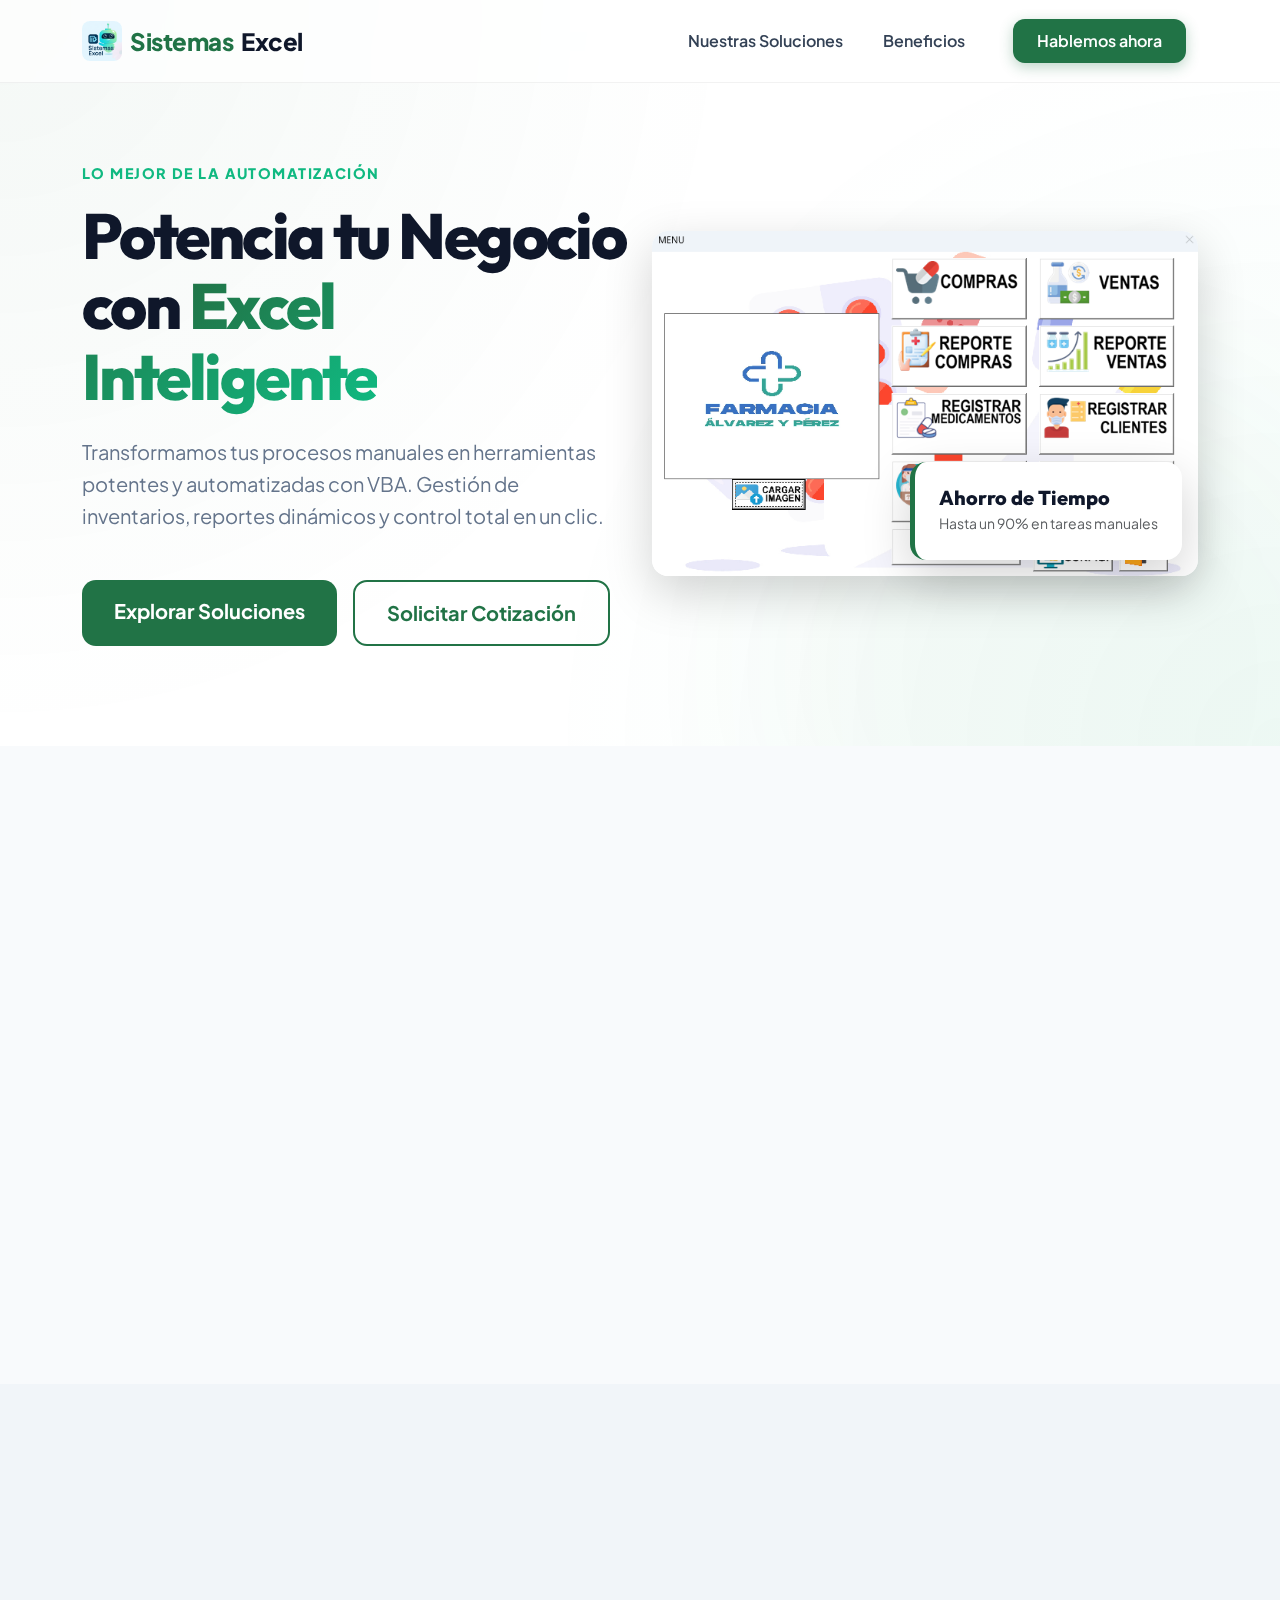
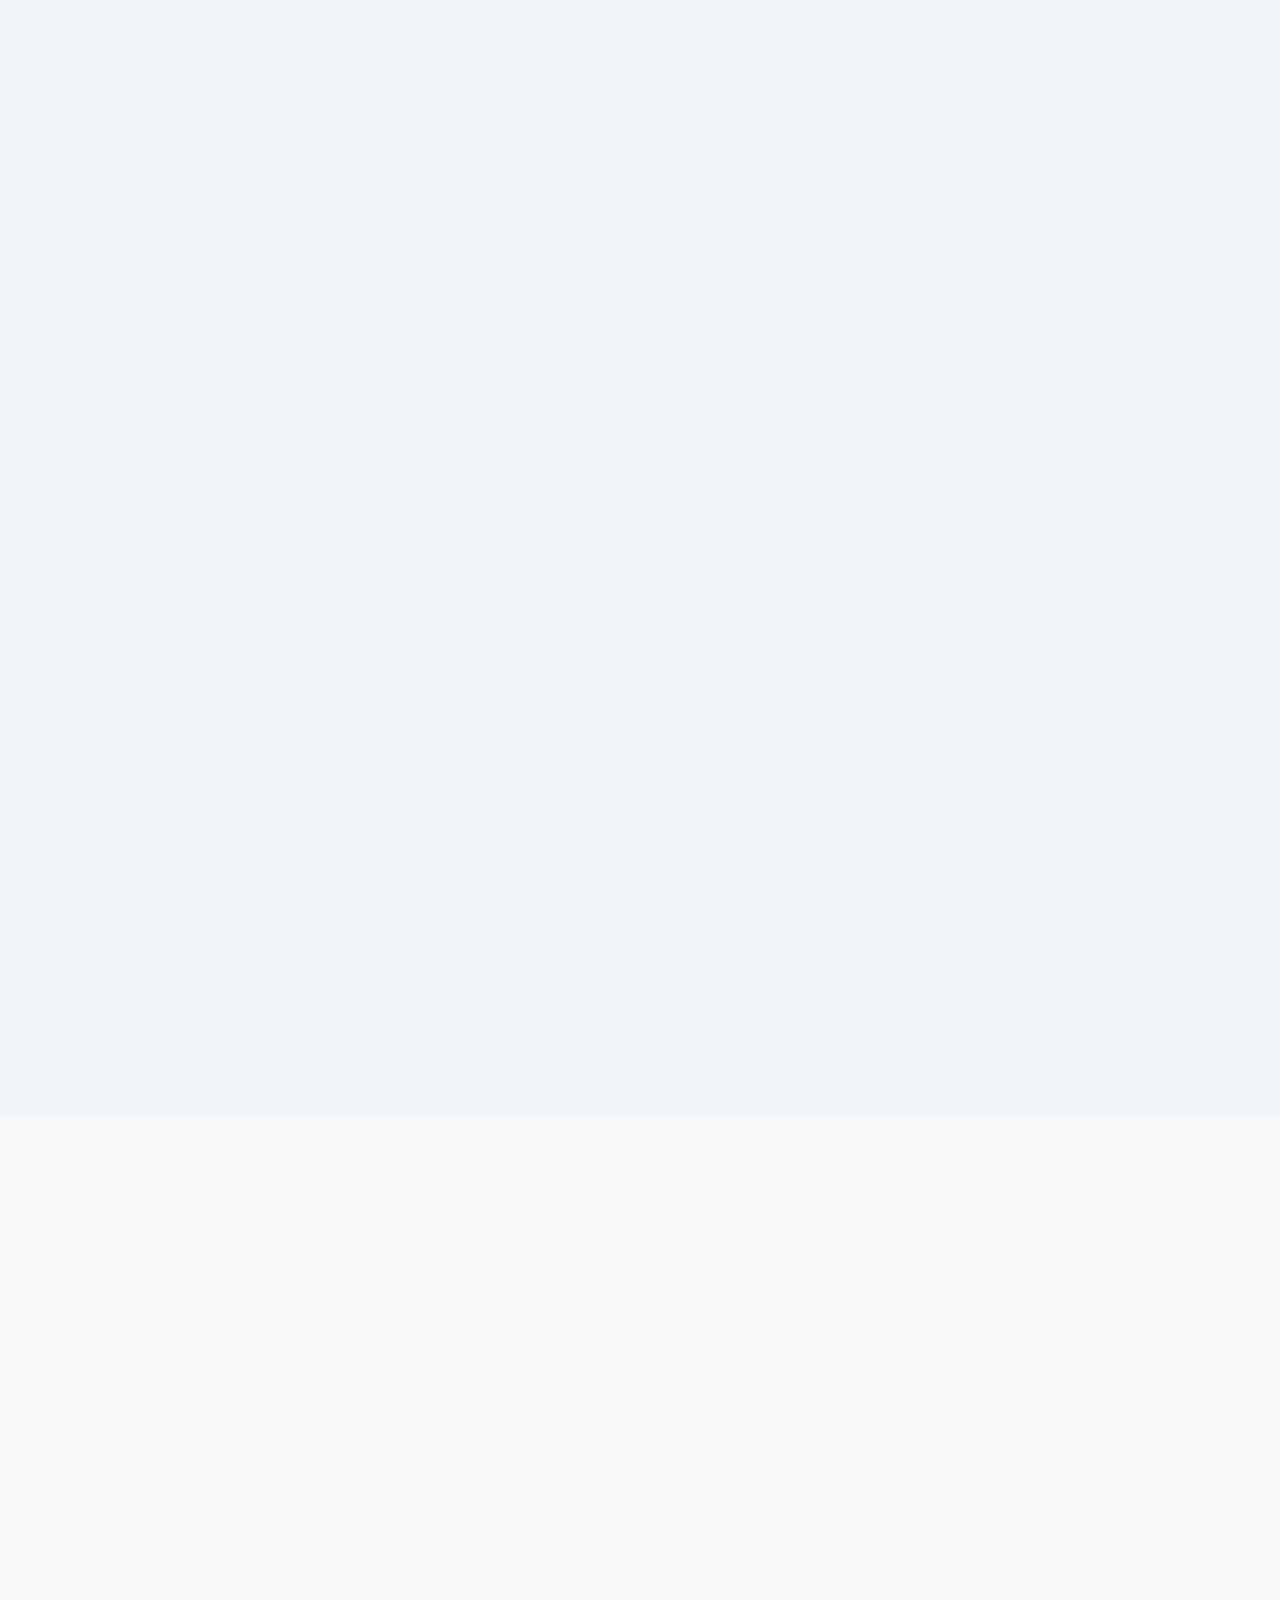
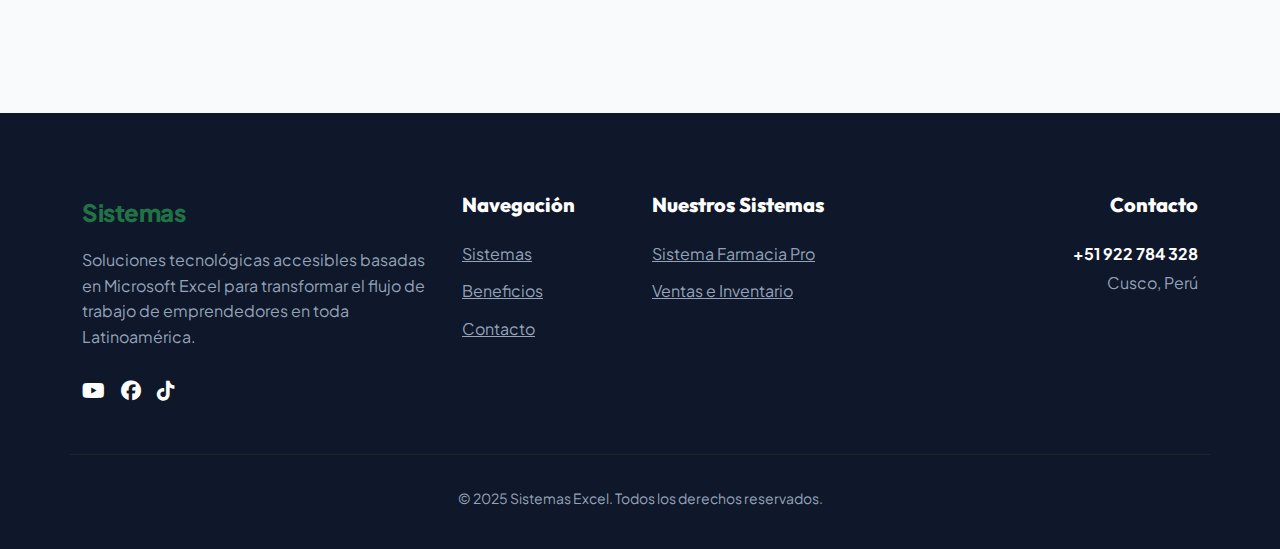
<file: index.html>
<!DOCTYPE html>
<html lang="es">

<head>
    <meta charset="UTF-8">
    <meta name="viewport" content="width=device-width, initial-scale=1.0">
    <title>Sistemas Excel - Soluciones Profesionales en VBA</title>
    <!-- Google Fonts -->
    <link rel="preconnect" href="https://fonts.googleapis.com">
    <link rel="preconnect" href="https://fonts.gstatic.com" crossorigin>
    <!-- Bootstrap CSS -->
    <link href="https://cdn.jsdelivr.net/npm/bootstrap@5.3.3/dist/css/bootstrap.min.css" rel="stylesheet">
    <!-- Font Awesome -->
    <link rel="stylesheet" href="https://cdnjs.cloudflare.com/ajax/libs/font-awesome/6.4.0/css/all.min.css">
    <!-- AOS Animation -->
    <link href="https://unpkg.com/aos@2.3.1/dist/aos.css" rel="stylesheet">
    <!-- Custom CSS -->
    <link rel="stylesheet" href="css/style.css">
</head>

<body>

    <!-- Navbar -->
    <nav class="navbar navbar-expand-lg fixed-top">
        <div class="container">
            <a class="navbar-brand d-flex align-items-center gap-2" href="#">
                <img src="img/logo.jpeg" alt="Logo" class="brand-logo" style="height: 40px; border-radius: 8px;">
                <span>Sistemas</span> Excel
            </a>
            <button class="navbar-toggler border-0" type="button" data-bs-toggle="collapse" data-bs-target="#navbarNav">
                <span class="navbar-toggler-icon"></span>
            </button>
            <div class="collapse navbar-collapse" id="navbarNav">
                <ul class="navbar-nav ms-auto align-items-center">
                    <li class="nav-item"><a class="nav-link" href="#sistemas">Nuestras Soluciones</a></li>
                    <li class="nav-item"><a class="nav-link" href="#beneficios">Beneficios</a></li>
                    <li class="nav-item ms-lg-3">
                        <a class="nav-link btn-contact-nav" href="#contacto">Hablemos ahora</a>
                    </li>
                </ul>
            </div>
        </div>
    </nav>

    <!-- Hero Section -->
    <header class="hero">
        <div class="container">
            <div class="row align-items-center">
                <div class="col-lg-6">
                    <span class="section-tag" data-aos="fade-right">Lo mejor de la automatización</span>
                    <h1 data-aos="fade-up" data-aos-delay="100">Potencia tu Negocio con <span
                            class="text-gradient">Excel Inteligente</span></h1>
                    <p class="mb-5" data-aos="fade-up" data-aos-delay="200">
                        Transformamos tus procesos manuales en herramientas potentes y automatizadas con VBA. Gestión de
                        inventarios, reportes dinámicos y control total en un clic.
                    </p>
                    <div class="d-flex flex-wrap gap-3" data-aos="fade-up" data-aos-delay="300">
                        <a href="#sistemas" class="btn btn-primary btn-lg">Explorar Soluciones</a>
                        <a href="#contacto" class="btn btn-outline-primary btn-lg">Solicitar Cotización</a>
                    </div>
                </div>
                <div class="col-lg-6 mt-5 mt-lg-0" data-aos="zoom-in">
                    <div class="position-relative">
                        <img src="img/farmacia.png" alt="Excel Dashboard" class="img-fluid rounded-4 shadow-lg">
                        <div class="position-absolute bottom-0 end-0 bg-white p-4 rounded-4 shadow-lg m-3 d-none d-md-block"
                            style="border-left: 5px solid var(--primary);">
                            <h5 class="mb-0">Ahorro de Tiempo</h5>
                            <small class="text-muted">Hasta un 90% en tareas manuales</small>
                        </div>
                    </div>
                </div>
            </div>
        </div>
    </header>

    <main>
        <!-- Beneficios Section -->
        <section id="beneficios" class="py-5">
            <div class="container py-5">
                <div class="text-center mb-5" data-aos="fade-up">
                    <span class="section-tag">¿Por qué elegirnos?</span>
                    <h2 class="display-5">Lleva tu gestión al siguiente nivel</h2>
                </div>
                <div class="row g-4">
                    <div class="col-md-4" data-aos="fade-up" data-aos-delay="100">
                        <div class="feature-card h-100">
                            <div class="icon-wrapper">
                                <i class="fas fa-bolt fa-2x"></i>
                            </div>
                            <h4>Automatización Total</h4>
                            <p class="text-muted">Despídete de las tareas repetitivas. Nuestros sistemas trabajan por ti
                                de forma autónoma.</p>
                        </div>
                    </div>
                    <div class="col-md-4" data-aos="fade-up" data-aos-delay="200">
                        <div class="feature-card h-100">
                            <div class="icon-wrapper">
                                <i class="fas fa-chart-pie fa-2x"></i>
                            </div>
                            <h4>Control Preciso</h4>
                            <p class="text-muted">Inventarios, ventas y clientes en un solo panel de control intuitivo y
                                muy fácil de usar.</p>
                        </div>
                    </div>
                    <div class="col-md-4" data-aos="fade-up" data-aos-delay="300">
                        <div class="feature-card h-100">
                            <div class="icon-wrapper">
                                <i class="fas fa-lock fa-2x"></i>
                            </div>
                            <h4>Seguridad Garantizada</h4>
                            <p class="text-muted">Gestión de accesos, roles de usuario y respaldos automáticos para tu
                                información crítica.</p>
                        </div>
                    </div>
                </div>
            </div>
        </section>

        <!-- Sistemas Section -->
        <section id="sistemas" class="py-5" style="background: #f1f5f9;">
            <div class="container py-5">
                <div class="text-center mb-5" data-aos="fade-up">
                    <span class="section-tag">Nuestro Catálogo</span>
                    <h2 class="display-5">Sistemas Listos para Usar</h2>
                </div>
                <div class="row g-5">
                    <!-- Sistema Farmacia -->
                    <div class="col-12" data-aos="fade-up">
                        <div class="product-card horizontal">
                            <div class="product-img-container">
                                <img src="img/farmacia.png" alt="Sistema de Farmacia">
                                <span class="product-badge">Lo más vendido • Para Farmacias</span>
                            </div>
                            <div class="product-content">
                                
                                <h3 class="display-6 mb-3">Sistema de <span class="text-gradient">Farmacia Pro</span>
                                    <small class="text-muted fs-5 fw-normal">V 4.12</small>
                                </h3>
                                <p class="text-muted mb-4 fs-5">Lleva el control TOTAL de tu botica o farmacia. Gestiona
                                    medicamentos, stock, vencimientos y reportes con una herramienta profesional
                                    diseñada para emprendedores.</p>
                                <div class="row g-3 mb-4">
                                    <div class="col-sm-6">
                                        <ul class="list-unstyled mb-0">
                                            <li class="mb-2"><i class="fas fa-check-circle text-primary me-2"></i>
                                                Lector de Barras</li>
                                            <li class="mb-2"><i class="fas fa-check-circle text-primary me-2"></i>
                                                Alertas de Vencimiento</li>
                                        </ul>
                                    </div>
                                    <div class="col-sm-6">
                                        <ul class="list-unstyled mb-0">
                                            <li class="mb-2"><i class="fas fa-check-circle text-primary me-2"></i>
                                                Reportes Diarios</li>
                                            <li class="mb-2"><i class="fas fa-check-circle text-primary me-2"></i>
                                                Ventas por Vendedor</li>
                                        </ul>
                                    </div>
                                </div>
                                <div class="d-flex gap-3">
                                    <a href="farmacia.html" class="btn btn-primary px-4">Más detalles del sistema</a>
                                    <button type="button" class="btn btn-outline-primary px-4" data-bs-toggle="modal"
                                        data-bs-target="#checkoutModalIndex">
                                        Comprar ahora
                                    </button>
                                </div>
                            </div>
                        </div>
                    </div>

                    <!-- Sistema Ventas e Inventario -->
                    <div class="col-12" data-aos="fade-up" data-aos-delay="200">
                        <div class="product-card horizontal">
                            <div class="product-content">
                                <span class="section-tag" style="margin-bottom: 0.5rem;">Versatilidad para tu
                                    negocio</span>
                                <h3 class="display-6 mb-3">Sistema de <span class="text-gradient">Ventas e
                                        Inventario</span> <small class="text-muted fs-5 fw-normal">V 5.0</small></h3>
                                <p class="text-muted mb-4 fs-5">La herramienta ideal para ferreterías, bodegas,
                                    papelerías y más. Registra ventas con imágenes de productos, genera cotizaciones y
                                    más.</p>
                                <div class="row g-3 mb-4">
                                    <div class="col-sm-6">
                                        <ul class="list-unstyled mb-0">
                                            <li class="mb-2"><i class="fas fa-check-circle text-primary me-2"></i>
                                                Imágenes de Productos</li>
                                            <li class="mb-2"><i class="fas fa-check-circle text-primary me-2"></i>
                                                Cotizaciones Profesionales</li>
                                        </ul>
                                    </div>
                                    <div class="col-sm-6">
                                        <ul class="list-unstyled mb-0">
                                            <li class="mb-2"><i class="fas fa-check-circle text-primary me-2"></i>
                                                Kardex de Almacén</li>
                                            <li class="mb-2"><i class="fas fa-check-circle text-primary me-2"></i>
                                                Gestión de Proveedores</li>
                                        </ul>
                                    </div>
                                </div>
                                <div class="d-flex gap-3">
                                    <a href="ventas.html" class="btn btn-primary px-4">Más detalles del sistema</a>
                                    <a href="https://wa.me/51922784328?text=Hola%2C%20quiero%20adquirir%20el%20sistema%20de%20ventas"
                                        class="btn btn-outline-primary px-4">Comprar ahora</a>
                                </div>
                            </div>
                            <div class="product-img-container">
                                <img src="img/ventas.png" alt="Sistema de Ventas">
                                <span class="product-badge">Actualizado • Multi-Negocio</span>
                            </div>
                        </div>
                    </div>
                </div>
            </div>
        </section>

        <!-- CTA / Contacto Section -->
        <section id="contacto" class="py-5">
            <div class="container py-5">
                <div class="pricing-card" data-aos="zoom-in">
                    <span class="section-tag" style="color: var(--primary-vibrant);">¿Buscando algo a medida?</span>
                    <h2 class="display-4 text-white mb-4">Hacemos tus ideas realidad en Excel</h2>
                    <p class="lead mb-5" style="max-width: 700px; margin: 0 auto; color: #cbd5e1;">
                        Si tu negocio tiene necesidades específicas, desarrollamos el sistema exacto que imaginas.
                        Ahorra tiempo y optimiza tus resultados hoy.
                    </p>
                    <a href="https://wa.me/51922784328?text=Hola%2C%20quisiera%20cotizar%20un%20sistema%20personalizado"
                        class="btn btn-primary btn-lg px-5 py-3" target="_blank">
                        <i class="fab fa-whatsapp me-2"></i>Contactar por WhatsApp
                    </a>
                </div>
            </div>
        </section>
    </main>

    <!-- Footer -->
    <footer class="footer">
        <div class="container">
            <div class="row gy-5 pb-5 border-bottom border-dark">
                <div class="col-lg-4">
                    <a class="navbar-brand text-white d-block mb-3" href="#">
                        <span>Sistemas</span> Excel
                    </a>
                    <p>Soluciones tecnológicas accesibles basadas en Microsoft Excel para transformar el flujo de
                        trabajo de emprendedores en toda Latinoamérica.</p>
                    <div class="d-flex gap-3 mt-4">
                        <a href="https://www.youtube.com/@SISTEMASEXCEL" class="text-white fs-5" target="_blank"><i
                                class="fab fa-youtube"></i></a>
                        <a href="https://www.facebook.com/profile.php?id=61576685654851" class="text-white fs-5"
                            target="_blank"><i class="fab fa-facebook"></i></a>
                        <a href="http://tiktok.com/@excelsistemascusco" class="text-white fs-5" target="_blank"><i
                                class="fab fa-tiktok"></i></a>
                    </div>
                </div>
                <div class="col-lg-2 col-md-4">
                    <h5>Navegación</h5>
                    <a href="#sistemas" class="footer-link">Sistemas</a>
                    <a href="#beneficios" class="footer-link">Beneficios</a>
                    <a href="#contacto" class="footer-link">Contacto</a>
                </div>
                <div class="col-lg-3 col-md-4">
                    <h5>Nuestros Sistemas</h5>
                    <a href="farmacia.html" class="footer-link">Sistema Farmacia Pro</a>
                    <a href="ventas.html" class="footer-link">Ventas e Inventario</a>
                </div>
                <div class="col-lg-3 col-md-4 text-lg-end">
                    <h5>Contacto</h5>
                    <p class="mb-1 text-white fw-bold">+51 922 784 328</p>
                    <p>Cusco, Perú</p>
                </div>
            </div>
            <div class="text-center pt-4 mt-2">
                <p class="mb-0 small">&copy; 2025 Sistemas Excel. Todos los derechos reservados.</p>
            </div>
        </div>
    </footer>

    <!-- Modal Checkout Hotmart -->
    <div class="modal fade" id="checkoutModalIndex" tabindex="-1" aria-labelledby="checkoutModalIndexLabel"
        aria-hidden="true">
        <div class="modal-dialog modal-lg modal-dialog-centered">
            <div class="modal-content">
                <div class="modal-header">
                    <h5 class="modal-title" id="checkoutModalIndexLabel">Adquirir Sistema - Farmacia Pro</h5>
                    <button type="button" class="btn-close" data-bs-dismiss="modal" aria-label="Close"></button>
                </div>
                <div class="modal-body p-0">
                    <iframe src="https://pay.hotmart.com/L102677652I" class="hotmart-iframe"></iframe>
                </div>
            </div>
        </div>
    </div>

    <!-- Bootstrap JS -->
    <script src="https://cdn.jsdelivr.net/npm/bootstrap@5.3.3/dist/js/bootstrap.bundle.min.js"></script>
    <!-- AOS Animation JS -->
    <script src="https://unpkg.com/aos@2.3.1/dist/aos.js"></script>
    <script>
        AOS.init({
            duration: 1000,
            once: true,
            offset: 100
        });

        // Navbar blur change
        window.addEventListener('scroll', function () {
            const navbar = document.querySelector('.navbar');
            if (window.scrollY > 10) {
                navbar.style.background = "rgba(255, 255, 255, 0.95)";
                navbar.style.boxShadow = "0 10px 30px -10px rgba(0,0,0,0.1)";
            } else {
                navbar.style.background = "rgba(255, 255, 255, 0.7)";
                navbar.style.boxShadow = "none";
            }
        });
    </script>
</body>

</html>
</file>
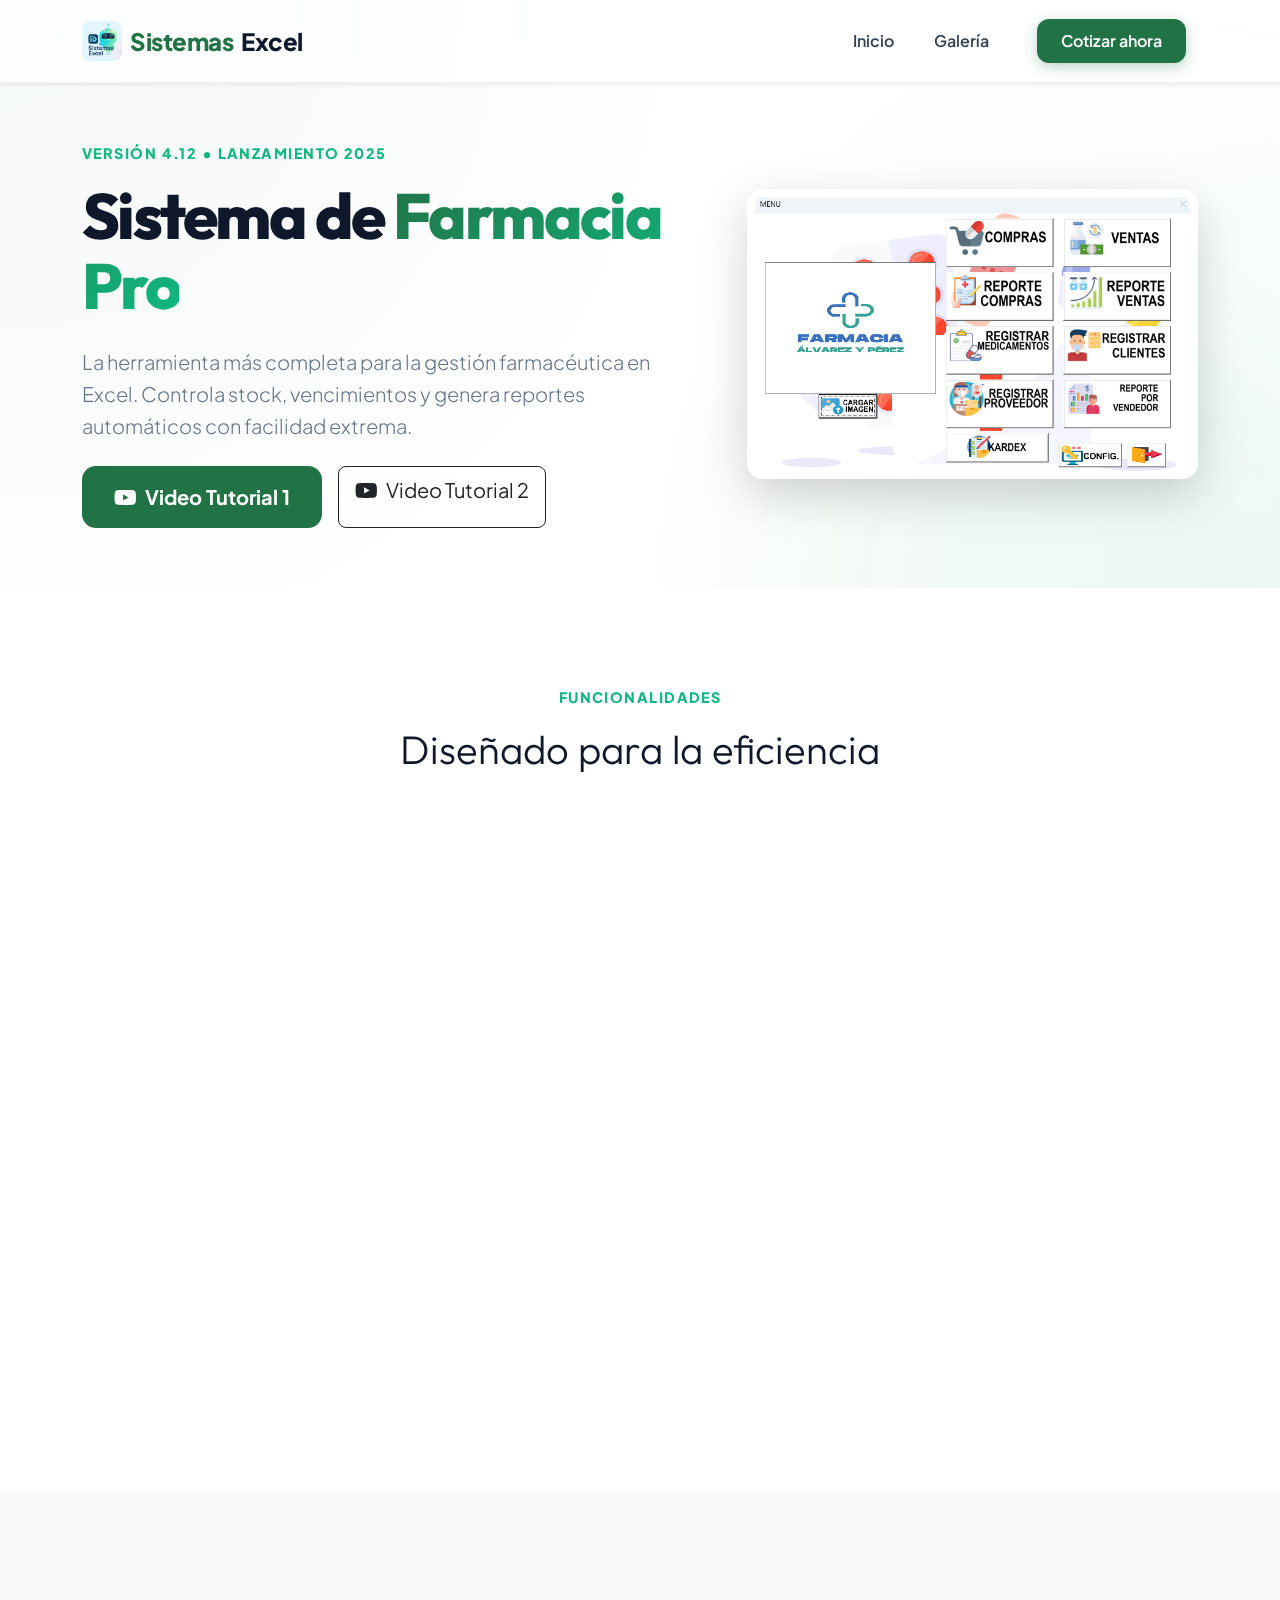
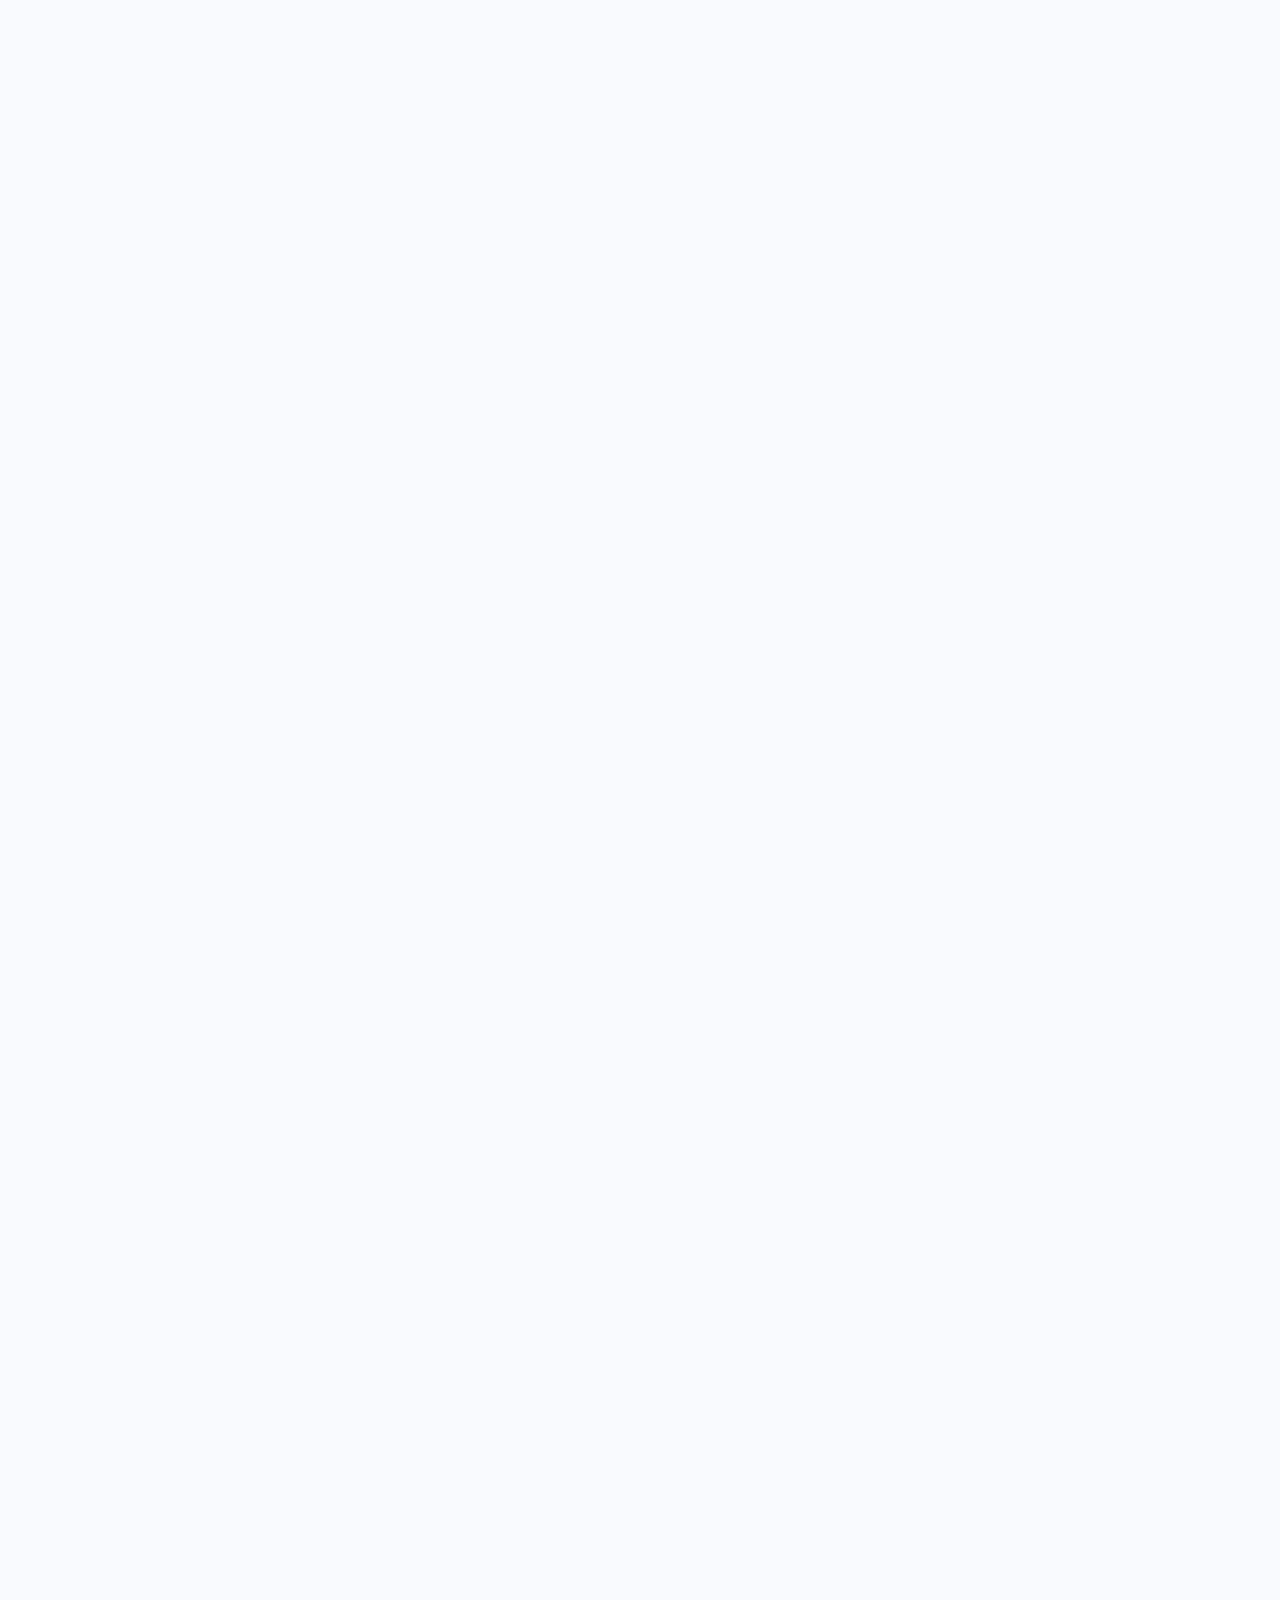
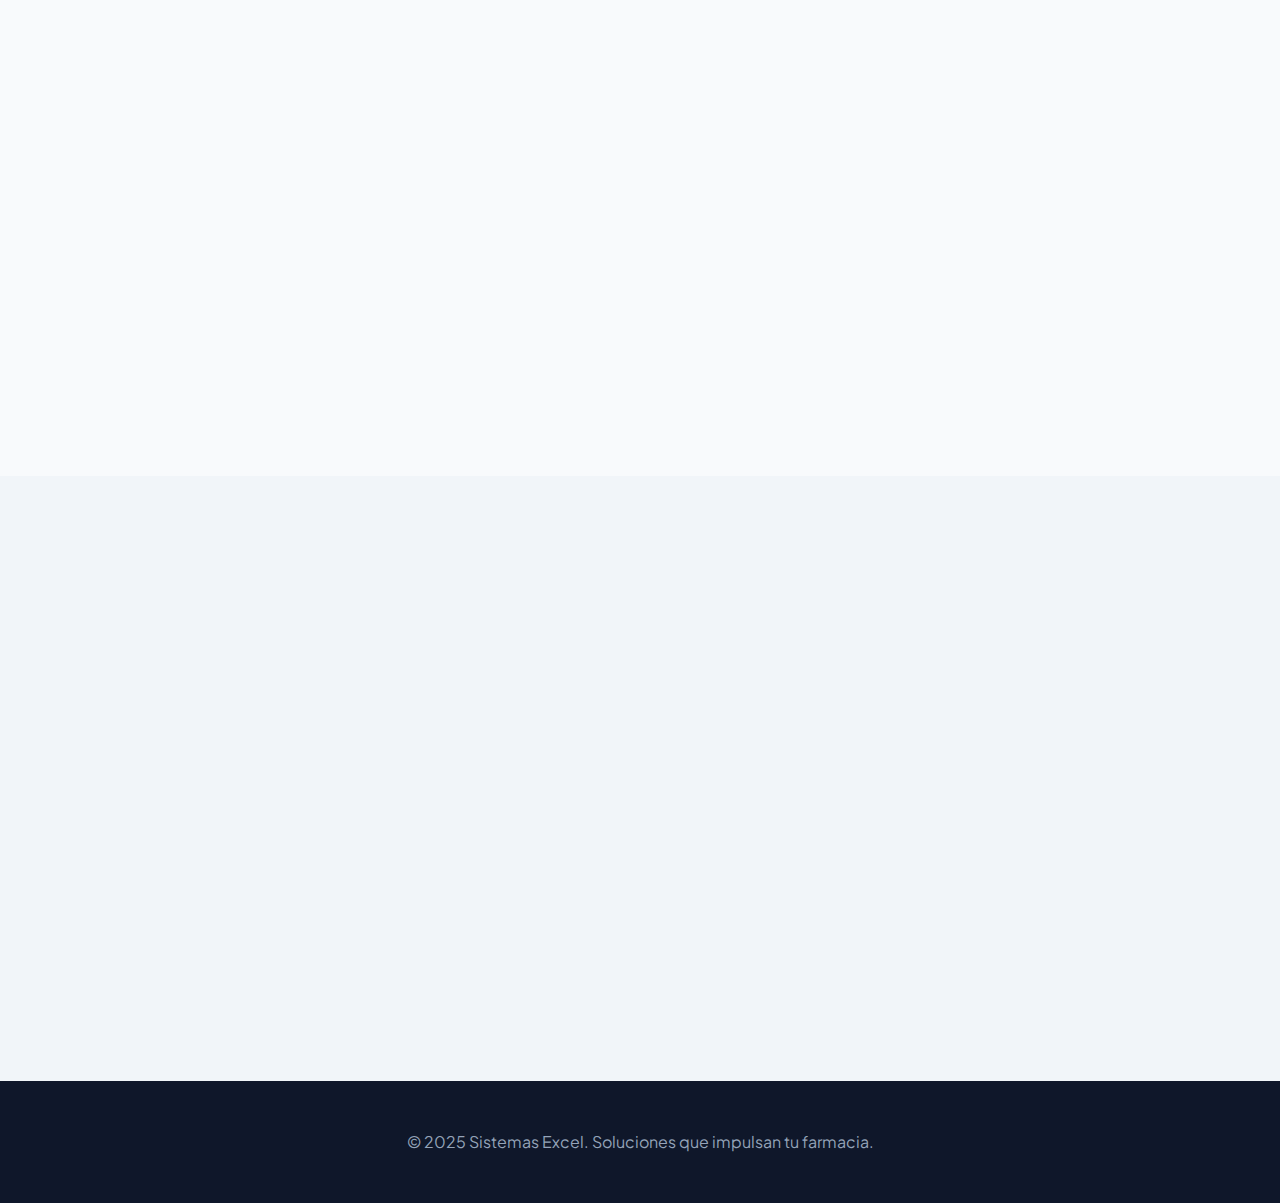
<file: farmacia.html>
<!DOCTYPE html>
<html lang="es">

<head>
    <meta charset="UTF-8">
    <meta name="viewport" content="width=device-width, initial-scale=1.0">
    <title>Sistema de Farmacia Pro - Sistemas Excel</title>
    <!-- Google Fonts -->
    <link rel="preconnect" href="https://fonts.googleapis.com">
    <link rel="preconnect" href="https://fonts.gstatic.com" crossorigin>
    <!-- Bootstrap CSS -->
    <link href="https://cdn.jsdelivr.net/npm/bootstrap@5.3.3/dist/css/bootstrap.min.css" rel="stylesheet">
    <!-- Font Awesome -->
    <link rel="stylesheet" href="https://cdnjs.cloudflare.com/ajax/libs/font-awesome/6.4.0/css/all.min.css">
    <!-- AOS Animation -->
    <link href="https://unpkg.com/aos@2.3.1/dist/aos.css" rel="stylesheet">
    <!-- Custom CSS -->
    <link rel="stylesheet" href="css/style.css">
</head>

<body>

    <!-- Navbar -->
    <nav class="navbar navbar-expand-lg fixed-top shadow-sm">
        <div class="container">
            <a class="navbar-brand d-flex align-items-center gap-2" href="index.html">
                <img src="img/logo.jpeg" alt="Logo" class="brand-logo" style="height: 40px; border-radius: 8px;">
                <span>Sistemas</span> Excel
            </a>
            <button class="navbar-toggler border-0" type="button" data-bs-toggle="collapse" data-bs-target="#navbarNav">
                <span class="navbar-toggler-icon"></span>
            </button>
            <div class="collapse navbar-collapse" id="navbarNav">
                <ul class="navbar-nav ms-auto align-items-center">
                    <li class="nav-item"><a class="nav-link" href="index.html">Inicio</a></li>
                    <li class="nav-item"><a class="nav-link" href="#galeria">Galería</a></li>
                    <li class="nav-item ms-lg-3">
                        <a class="nav-link btn-contact-nav" href="index.html#contacto">Cotizar ahora</a>
                    </li>
                </ul>
            </div>
        </div>
    </nav>

    <!-- Hero Section -->
    <header class="hero" style="padding-top: 140px; padding-bottom: 60px;">
        <div class="container">
            <div class="row align-items-center">
                <div class="col-lg-7">
                    <span class="section-tag" data-aos="fade-right">Versión 4.12 • Lanzamiento 2025</span>
                    <h1 data-aos="fade-up" data-aos-delay="100">Sistema de <span class="text-gradient">Farmacia
                            Pro</span></h1>
                    <p class="lead" data-aos="fade-up" data-aos-delay="200">
                        La herramienta más completa para la gestión farmacéutica en Excel. Controla stock, vencimientos
                        y genera reportes automáticos con facilidad extrema.
                    </p>
                    <div class="d-flex flex-wrap gap-3 mt-4" data-aos="fade-up" data-aos-delay="300">
                        <a href="https://youtu.be/yXiQ55p4vxY" target="_blank" class="btn btn-primary btn-lg">
                            <i class="fab fa-youtube me-2"></i>Video Tutorial 1
                        </a>
                        <a href="https://youtu.be/q7T8xSA2UBc" target="_blank" class="btn btn-outline-dark btn-lg">
                            <i class="fab fa-youtube me-2"></i>Video Tutorial 2
                        </a>
                    </div>
                </div>
                <div class="col-lg-5 text-center mt-5 mt-lg-0" data-aos="zoom-in">
                    <img src="img/farmacia.png" alt="Farmacia Pro" class="img-fluid rounded-4 shadow-lg border"
                        style="border-width: 8px !important; border-color: white !important;">
                </div>
            </div>
        </div>
    </header>

    <main>
        <!-- Características Modernas -->
        <section class="py-5 bg-white">
            <div class="container py-5">
                <div class="text-center mb-5" data-aos="fade-up">
                    <span class="section-tag">Funcionalidades</span>
                    <h2 class="display-6">Diseñado para la eficiencia</h2>
                </div>
                <div class="row g-4">
                    <div class="col-lg-4 col-md-6" data-aos="fade-up" data-aos-delay="100">
                        <div class="feature-card h-100">
                            <div class="icon-wrapper"><i class="fas fa-pills fa-2x"></i></div>
                            <h5>Gestión de Medicamentos</h5>
                            <p class="text-muted small">Administra todo tu catálogo con fichas técnicas, precios y
                                categorías inteligentes.</p>
                        </div>
                    </div>
                    <div class="col-lg-4 col-md-6" data-aos="fade-up" data-aos-delay="200">
                        <div class="feature-card h-100">
                            <div class="icon-wrapper"><i class="fas fa-barcode fa-2x"></i></div>
                            <h5>Control por Escaneo</h5>
                            <p class="text-muted small">Totalmente compatible con lectores de códigos de barras para
                                ventas y registro de stock veloz.</p>
                        </div>
                    </div>
                    <div class="col-lg-4 col-md-6" data-aos="fade-up" data-aos-delay="300">
                        <div class="feature-card h-100">
                            <div class="icon-wrapper"><i class="fas fa-calendar-check fa-2x"></i></div>
                            <h5>Alertas de Vencimiento</h5>
                            <p class="text-muted small">El sistema te avisa automáticamente qué productos están por
                                vencer para evitar pérdidas.</p>
                        </div>
                    </div>
                    <div class="col-lg-4 col-md-6" data-aos="fade-up" data-aos-delay="100">
                        <div class="feature-card h-100">
                            <div class="icon-wrapper"><i class="fas fa-users fa-2x"></i></div>
                            <h5>Gestión de Clientes</h5>
                            <p class="text-muted small">Búsquedas rápidas por DNI o RUC con historial de compras
                                guardado al instante.</p>
                        </div>
                    </div>
                    <div class="col-lg-4 col-md-6" data-aos="fade-up" data-aos-delay="200">
                        <div class="feature-card h-100">
                            <div class="icon-wrapper"><i class="fas fa-globe-americas fa-2x"></i></div>
                            <h5>Multi-Moneda</h5>
                            <p class="text-muted small">Configura el sistema para la moneda local de tu país: Soles,
                                Pesos, Dólares, etc.</p>
                        </div>
                    </div>
                    <div class="col-lg-4 col-md-6" data-aos="fade-up" data-aos-delay="300">
                        <div class="feature-card h-100">
                            <div class="icon-wrapper"><i class="fas fa-chart-line fa-2x"></i></div>
                            <h5>Reportes & Kardex</h5>
                            <p class="text-muted small">Visualiza el movimiento de tus productos (Kardex físico y
                                valorado) en tiempo real.</p>
                        </div>
                    </div>
                </div>
            </div>
        </section>

        <!-- Pricing Section -->
        <section id="pricing" class="py-5" style="background-color: #f8fafc;">
            <div class="container py-5">
                <div class="row justify-content-center">
                    <div class="col-lg-5">
                        <div class="pricing-card" data-aos="flip-up">
                            <span class="section-tag" style="color: var(--primary-vibrant);">Oferta por
                                Lanzamiento</span>
                            <h3 class="text-white mt-3">Licencia Vitalicia</h3>
                            <p class="mb-4" style="color: #94a3b8;">Pago único sin mensualidades</p>
                            <div class="price-box">
                                <span class="price-large">S/ 80</span>
                                <span class="ms-2 me-2 fs-4" style="color: #475569;">|</span>
                                <span class="price-large">$ 24 USD</span>
                            </div>
                            <ul class="list-unstyled text-start mb-5"
                                style="max-width: 300px; margin: 0 auto; color: #cbd5e1;">
                                
                                <li class="mb-2"><i class="fas fa-check text-primary me-2"></i> Tutoriales paso a paso
                                </li>
                                
                                <li class="mb-2"><i class="fas fa-check text-primary me-2"></i> Configuración inicial
                                    incluída</li>
                            </ul>
                            <button type="button" class="btn btn-primary w-100 py-3" data-bs-toggle="modal"
                                data-bs-target="#checkoutModal">
                                <i class="fas fa-cart-plus me-2"></i>¡Lo quiero ahora!
                            </button>
                        </div>
                    </div>
                </div>
            </div>
        </section>

        <!-- Galería de Capturas Extendida -->
        <section id="galeria" class="py-5">
            <div class="container py-5">
                <div class="text-center mb-5" data-aos="fade-up">
                    <span class="section-tag">Explora la Interfaz</span>
                    <h2 class="display-6">Recorrido por el Sistema</h2>
                </div>
                <div class="row g-4">
                    <div class="col-md-6 col-lg-4" data-aos="zoom-in" data-aos-delay="100">
                        <div class="product-card">
                            <img src="Img_farmacia/1 login.png" alt="Acceso" class="img-fluid">
                            <div class="p-3 text-center fw-bold">Acceso de Seguridad</div>
                        </div>
                    </div>
                    <div class="col-md-6 col-lg-4" data-aos="zoom-in" data-aos-delay="200">
                        <div class="product-card">
                            <img src="Img_farmacia/2 configuraciones.png" alt="Menu" class="img-fluid">
                            <div class="p-3 text-center fw-bold">Configuraciones</div>
                        </div>
                    </div>
                    <div class="col-md-6 col-lg-4" data-aos="zoom-in" data-aos-delay="300">
                        <div class="product-card">
                            <img src="Img_farmacia/3 registro de medicamentos.png" alt="Medicamentos" class="img-fluid">
                            <div class="p-3 text-center fw-bold">Gestión de Productos</div>
                        </div>
                    </div>
                    <div class="col-md-6 col-lg-4" data-aos="zoom-in" data-aos-delay="100">
                        <div class="product-card">
                            <img src="Img_farmacia/4 modulo de compras.png" alt="Compras" class="img-fluid">
                            <div class="p-3 text-center fw-bold">Módulo de Compras</div>
                        </div>
                    </div>
                    <div class="col-md-6 col-lg-4" data-aos="zoom-in" data-aos-delay="200">
                        <div class="product-card">
                            <img src="Img_farmacia/5 modulo de ventas.png" alt="Ventas" class="img-fluid">
                            <div class="p-3 text-center fw-bold">Terminal de Ventas</div>
                        </div>
                    </div>
                    <div class="col-md-6 col-lg-4" data-aos="zoom-in" data-aos-delay="300">
                        <div class="product-card">
                            <img src="Img_farmacia/6 registro de proveedores.png" alt="Proveedores" class="img-fluid">
                            <div class="p-3 text-center fw-bold">Registro de Proveedores</div>
                        </div>
                    </div>
                    <div class="col-md-6 col-lg-4" data-aos="zoom-in" data-aos-delay="100">
                        <div class="product-card">
                            <img src="Img_farmacia/7 registro de clientes.png" alt="Clientes" class="img-fluid">
                            <div class="p-3 text-center fw-bold">Gestión de Clientes</div>
                        </div>
                    </div>
                    <div class="col-md-6 col-lg-4" data-aos="zoom-in" data-aos-delay="200">
                        <div class="product-card">
                            <img src="Img_farmacia/8 reportes.png" alt="Reportes" class="img-fluid">
                            <div class="p-3 text-center fw-bold">Análisis de Ventas</div>
                        </div>
                    </div>
                    <div class="col-md-6 col-lg-4" data-aos="zoom-in" data-aos-delay="300">
                        <div class="product-card">
                            <img src="Img_farmacia/9 kardex.png" alt="Kardex" class="img-fluid">
                            <div class="p-3 text-center fw-bold">Control de Kardex</div>
                        </div>
                    </div>
                </div>
            </div>
        </section>

        <!-- Testimonios Section -->
        <section class="py-5" style="background-color: #f1f5f9;">
            <div class="container py-5">
                <div class="text-center mb-5" data-aos="fade-up">
                    <span class="section-tag">Opiniones Reales</span>
                    <h2 class="display-6">Lo que dicen nuestros clientes</h2>
                </div>
                <div class="row g-4">
                    <div class="col-md-4" data-aos="fade-up">
                        <div class="testimonial-card">
                            <div class="rating-stars"><i class="fas fa-star"></i><i class="fas fa-star"></i><i
                                    class="fas fa-star"></i><i class="fas fa-star"></i><i class="fas fa-star"></i></div>
                            <p class="mb-4 text-muted">"Excelente sistema, muy fácil de usar y me ayudó mucho en mi
                                botica. El soporte técnico es increíble."</p>
                            <div class="d-flex align-items-center gap-3">
                                <div class="user-avatar">R</div>
                                <div>
                                    <h6 class="mb-0">Rosa M.</h6>
                                    <small class="text-muted">Dueña de Botica</small>
                                </div>
                            </div>
                        </div>
                    </div>
                    <div class="col-md-4" data-aos="fade-up" data-aos-delay="100">
                        <div class="testimonial-card">
                            <div class="rating-stars"><i class="fas fa-star"></i><i class="fas fa-star"></i><i
                                    class="fas fa-star"></i><i class="fas fa-star"></i><i class="fas fa-star"></i></div>
                            <p class="mb-4 text-muted">"Muy intuitivo. Logré organizar todo mi inventario en una tarde.
                                Lo recomiendo al 100%."</p>
                            <div class="d-flex align-items-center gap-3">
                                <div class="user-avatar">J</div>
                                <div>
                                    <h6 class="mb-0">Jose L.</h6>
                                    <small class="text-muted">Farmacéutico</small>
                                </div>
                            </div>
                        </div>
                    </div>
                    <div class="col-md-4" data-aos="fade-up" data-aos-delay="200">
                        <div class="testimonial-card">
                            <div class="rating-stars"><i class="fas fa-star"></i><i class="fas fa-star"></i><i
                                    class="fas fa-star"></i><i class="fas fa-star"></i><i class="fas fa-star"></i></div>
                            <p class="mb-4 text-muted">"Me ayudó a organizar mis compras y evitar pérdidas de productos
                                por vencimiento. Imprescindible."</p>
                            <div class="d-flex align-items-center gap-3">
                                <div class="user-avatar">M</div>
                                <div>
                                    <h6 class="mb-0">Maria P.</h6>
                                    <small class="text-muted">Administradora</small>
                                </div>
                            </div>
                        </div>
                    </div>
                </div>
            </div>
        </section>
    </main>

    <!-- Footer Simple -->
    <footer class="footer py-5 text-center">
        <div class="container">
            <p class="mb-0">&copy; 2025 Sistemas Excel. Soluciones que impulsan tu farmacia.</p>
        </div>
    </footer>

    <!-- Modal Checkout Hotmart -->
    <div class="modal fade" id="checkoutModal" tabindex="-1" aria-labelledby="checkoutModalLabel" aria-hidden="true">
        <div class="modal-dialog modal-lg modal-dialog-centered">
            <div class="modal-content">
                <div class="modal-header">
                    <h5 class="modal-title" id="checkoutModalLabel">Completar Adquisición - Farmacia Pro</h5>
                    <button type="button" class="btn-close" data-bs-dismiss="modal" aria-label="Close"></button>
                </div>
                <div class="modal-body p-0">
                    <iframe src="https://pay.hotmart.com/L102677652I" class="hotmart-iframe"></iframe>
                </div>
            </div>
        </div>
    </div>

    <!-- Scripts -->
    <script src="https://cdn.jsdelivr.net/npm/bootstrap@5.3.3/dist/js/bootstrap.bundle.min.js"></script>
    <script src="https://unpkg.com/aos@2.3.1/dist/aos.js"></script>
    <script>
        AOS.init({ duration: 1000, once: true });
    </script>
</body>

</html>
</file>
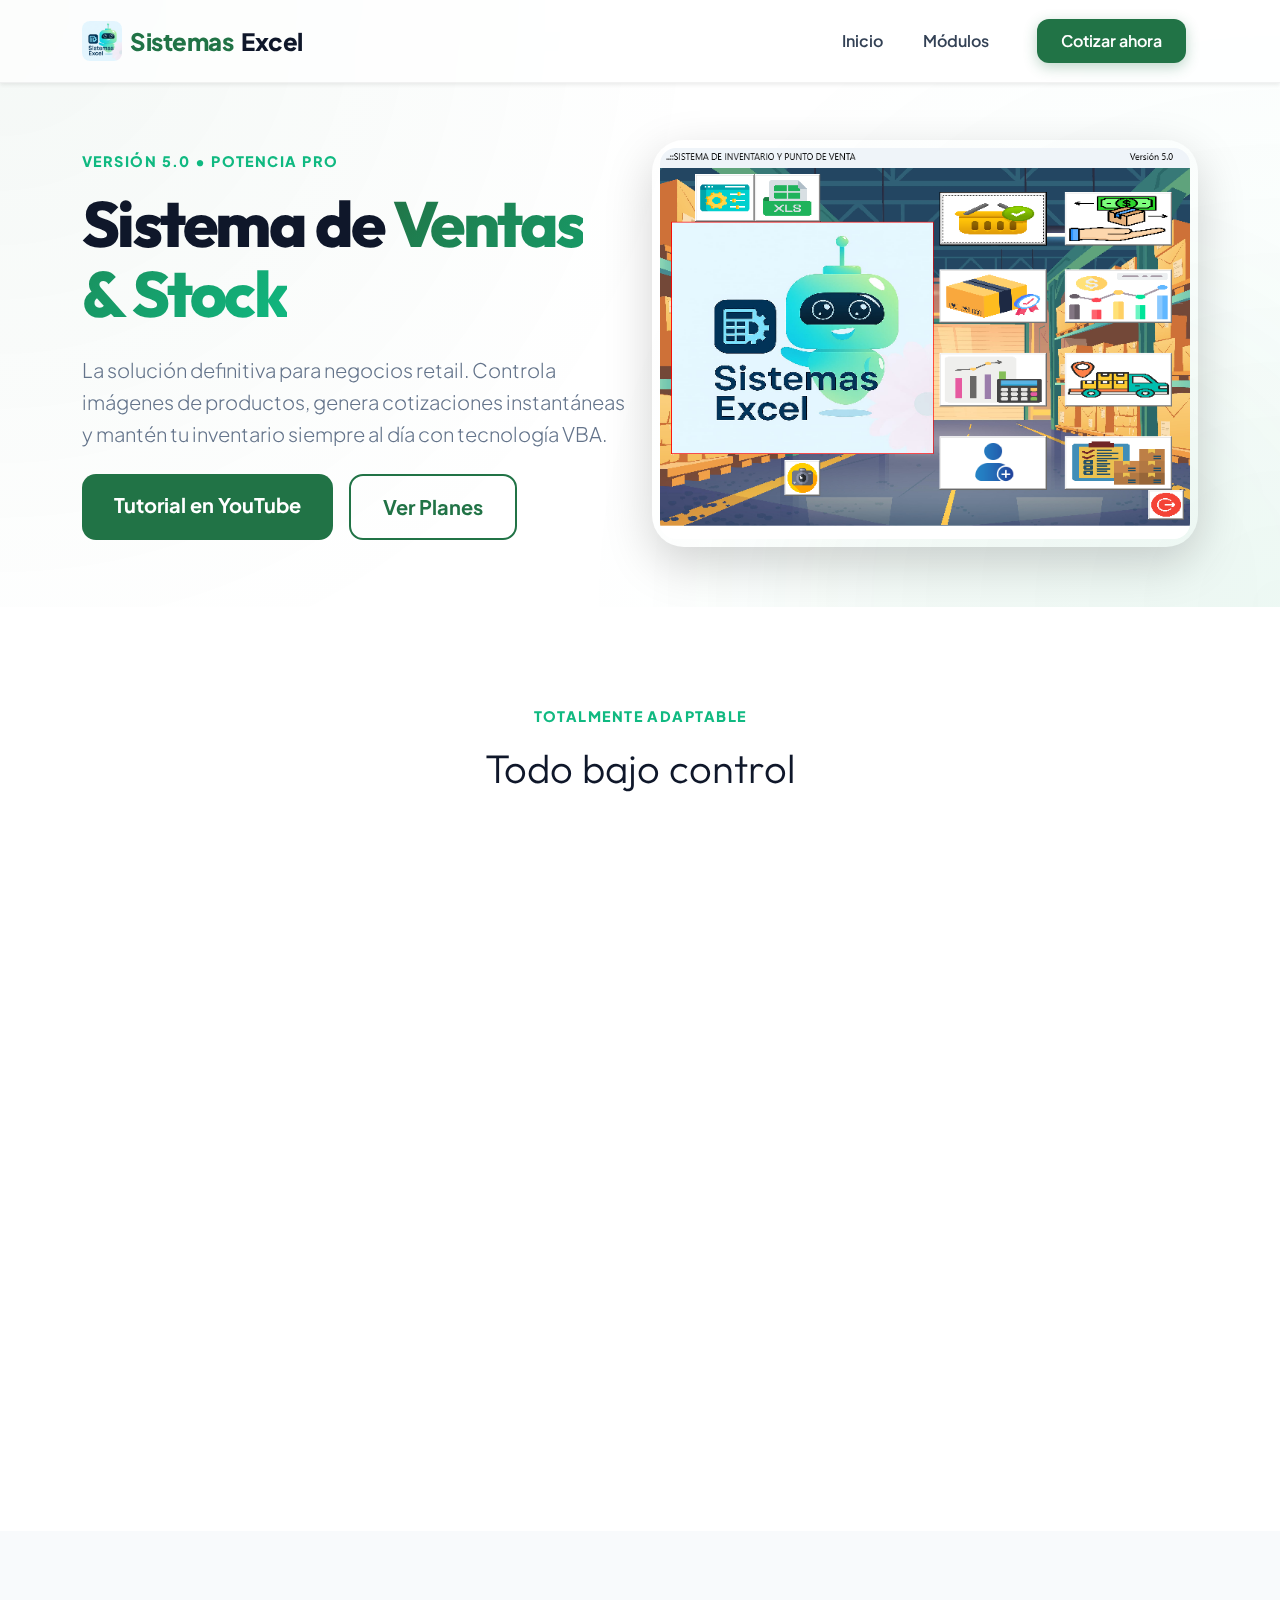
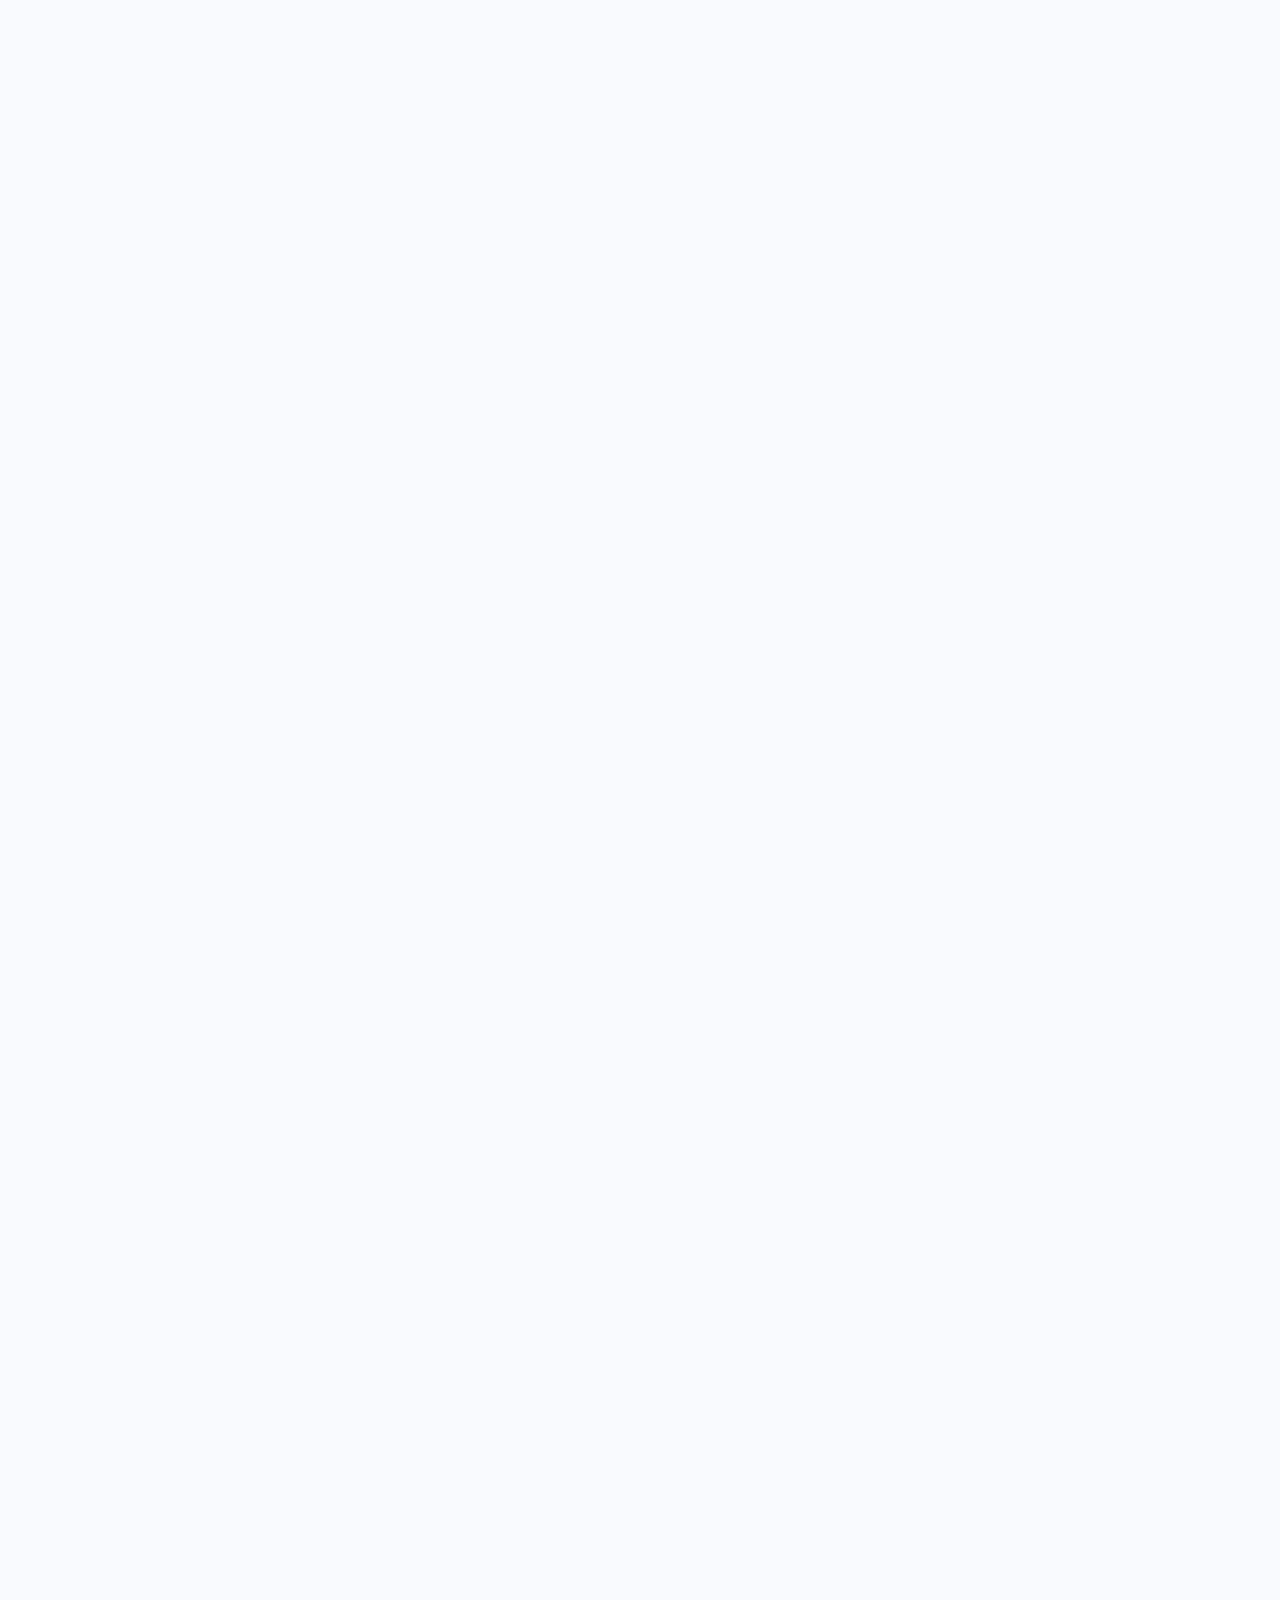
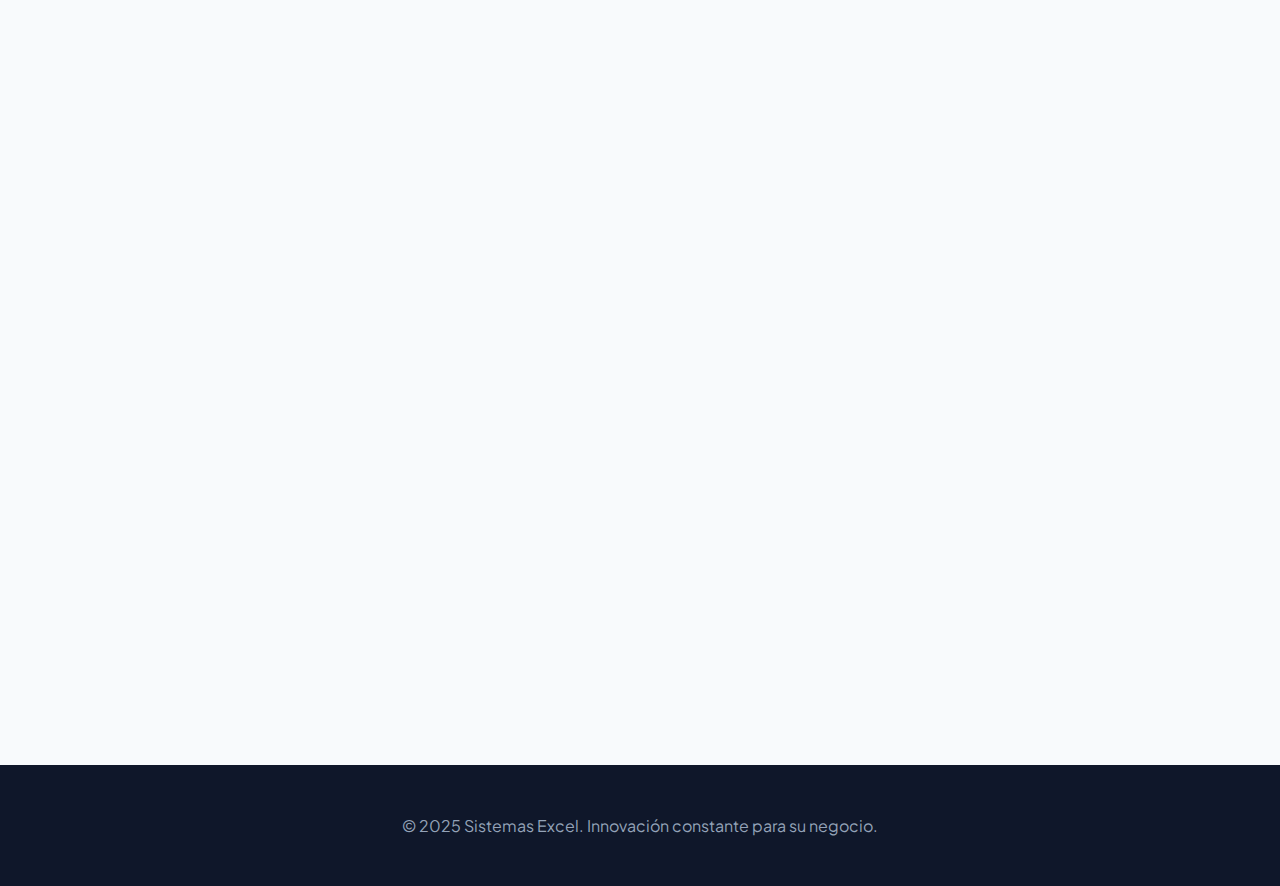
<file: ventas.html>
<!DOCTYPE html>
<html lang="es">

<head>
    <meta charset="UTF-8">
    <meta name="viewport" content="width=device-width, initial-scale=1.0">
    <title>Sistema de Ventas e Inventario - Sistemas Excel</title>
    <!-- Google Fonts -->
    <link rel="preconnect" href="https://fonts.googleapis.com">
    <link rel="preconnect" href="https://fonts.gstatic.com" crossorigin>
    <!-- Bootstrap CSS -->
    <link href="https://cdn.jsdelivr.net/npm/bootstrap@5.3.3/dist/css/bootstrap.min.css" rel="stylesheet">
    <!-- Font Awesome -->
    <link rel="stylesheet" href="https://cdnjs.cloudflare.com/ajax/libs/font-awesome/6.4.0/css/all.min.css">
    <!-- AOS Animation -->
    <link href="https://unpkg.com/aos@2.3.1/dist/aos.css" rel="stylesheet">
    <!-- Custom CSS -->
    <link rel="stylesheet" href="css/style.css">
</head>

<body>

    <!-- Navbar -->
    <nav class="navbar navbar-expand-lg fixed-top shadow-sm">
        <div class="container">
            <a class="navbar-brand d-flex align-items-center gap-2" href="index.html">
                <img src="img/logo.jpeg" alt="Logo" class="brand-logo" style="height: 40px; border-radius: 8px;">
                <span>Sistemas</span> Excel
            </a>
            <button class="navbar-toggler border-0" type="button" data-bs-toggle="collapse" data-bs-target="#navbarNav">
                <span class="navbar-toggler-icon"></span>
            </button>
            <div class="collapse navbar-collapse" id="navbarNav">
                <ul class="navbar-nav ms-auto align-items-center">
                    <li class="nav-item"><a class="nav-link" href="index.html">Inicio</a></li>
                    <li class="nav-item"><a class="nav-link" href="#galeria">Módulos</a></li>
                    <li class="nav-item ms-lg-3">
                        <a class="nav-link btn-contact-nav" href="index.html#contacto">Cotizar ahora</a>
                    </li>
                </ul>
            </div>
        </div>
    </nav>

    <!-- Hero Section -->
    <header class="hero" style="padding-top: 140px; padding-bottom: 60px;">
        <div class="container">
            <div class="row align-items-center">
                <div class="col-lg-6">
                    <span class="section-tag" data-aos="fade-right">Versión 5.0 • Potencia Pro</span>
                    <h1 data-aos="fade-up" data-aos-delay="100">Sistema de <span class="text-gradient">Ventas &
                            Stock</span></h1>
                    <p class="lead" data-aos="fade-up" data-aos-delay="200">
                        La solución definitiva para negocios retail. Controla imágenes de productos, genera cotizaciones
                        instantáneas y mantén tu inventario siempre al día con tecnología VBA.
                    </p>
                    <div class="d-flex flex-wrap gap-3 mt-4" data-aos="fade-up" data-aos-delay="300">
                        <a href="https://youtu.be/L8XVvtyEAns" target="_blank" class="btn btn-primary btn-lg">Tutorial
                            en YouTube</a>
                        <a href="#pricing" class="btn btn-outline-primary btn-lg">Ver Planes</a>
                    </div>
                </div>
                <div class="col-lg-6 mt-5 mt-lg-0" data-aos="zoom-in">
                    <div class="glass-container p-2 rounded-5 overflow-hidden shadow-lg border-5 border-white">
                        <img src="img/ventas.png" alt="Ventas Dashboard" class="img-fluid rounded-4">
                    </div>
                </div>
            </div>
        </div>
    </header>

    <main>
        <!-- Beneficios Retail -->
        <section class="py-5 bg-white">
            <div class="container py-5">
                <div class="text-center mb-5" data-aos="fade-up">
                    <span class="section-tag">Totalmente adaptable</span>
                    <h2 class="display-6">Todo bajo control</h2>
                </div>
                <div class="row g-4">
                    <div class="col-md-6 col-lg-4" data-aos="fade-up" data-aos-delay="100">
                        <div class="feature-card h-100">
                            <div class="icon-wrapper mx-auto"><i class="fas fa-user-lock fa-2x"></i></div>
                            <h5>Acceso Restringido</h5>
                            <p class="text-muted small">Protege tu información comercial con un sistema de login
                                avanzado y control selectivo de usuarios.</p>
                        </div>
                    </div>
                    <div class="col-md-6 col-lg-4" data-aos="fade-up" data-aos-delay="200">
                        <div class="feature-card h-100">
                            <div class="icon-wrapper mx-auto"><i class="fas fa-images fa-2x"></i></div>
                            <h5>Imágenes de Productos</h5>
                            <p class="text-muted small">Visualiza tus productos al momento de vender. Identificación
                                rápida y catálogo visual interactivo.</p>
                        </div>
                    </div>
                    <div class="col-md-6 col-lg-4" data-aos="fade-up" data-aos-delay="300">
                        <div class="feature-card h-100">
                            <div class="icon-wrapper mx-auto"><i class="fas fa-shipping-fast fa-2x"></i></div>
                            <h5>Compras y Proveedores</h5>
                            <p class="text-muted small">Controla el abastecimiento de tu negocio. Registro de compras,
                                facturas de proveedores y stock.</p>
                        </div>
                    </div>
                    <div class="col-md-6 col-lg-4" data-aos="fade-up" data-aos-delay="100">
                        <div class="feature-card h-100">
                            <div class="icon-wrapper mx-auto"><i class="fas fa-file-contract fa-2x"></i></div>
                            <h5>Clientes y Cotizaciones</h5>
                            <p class="text-muted small">Base de datos de clientes y generación profesional de
                                cotizaciones en PDF listas para entregar.</p>
                        </div>
                    </div>
                    <div class="col-md-6 col-lg-4" data-aos="fade-up" data-aos-delay="200">
                        <div class="feature-card h-100">
                            <div class="icon-wrapper mx-auto"><i class="fas fa-chart-pie fa-2x"></i></div>
                            <h5>Kardex y Reportes</h5>
                            <p class="text-muted small">Análisis detallado de movimientos. Reportes de ventas diarios,
                                semanales y mensuales automatizados.</p>
                        </div>
                    </div>
                    <div class="col-md-6 col-lg-4" data-aos="fade-up" data-aos-delay="300">
                        <div class="feature-card h-100">
                            <div class="icon-wrapper mx-auto"><i class="fas fa-tags fa-2x"></i></div>
                            <h5>Venta Ágil</h5>
                            <p class="text-muted small">Interfaz optimizada para el punto de venta. Realiza
                                transacciones en segundos con pocos clics.</p>
                        </div>
                    </div>
                </div>
            </div>
        </section>

        <!-- Pricing Section -->
        <section id="pricing" class="py-5" style="background-color: #f8fafc;">
            <div class="container py-5">
                <div class="row justify-content-center">
                    <div class="col-lg-5">
                        <div class="pricing-card" data-aos="flip-up">
                            <span class="section-tag" style="color: var(--primary-vibrant);">Precio Unico
                                Impatible</span>
                            <h3 class="text-white mt-3">Combo Ventas V5</h3>
                            <p class="mb-4" style="color: #94a3b8;">Sin cuotas mensuales ni anuales</p>
                            <div class="price-box">
                                <span class="price-large">S/ 65</span>
                                <span class="ms-2 me-2 fs-4" style="color: #475569;">|</span>
                                <span class="price-large">$ 21 USD</span>
                            </div>
                            <ul class="list-unstyled text-start mb-5"
                                style="max-width: 300px; margin: 0 auto; color: #cbd5e1;">
                                <li class="mb-2"><i class="fas fa-check text-primary me-2"></i> Tutoriales de uso</li>
                                <li class="mb-2"><i class="fas fa-check text-primary me-2"></i> Reportes Avanzados</li>
                                <li class="mb-2"><i class="fas fa-check text-primary me-2"></i> Soporte Post-Venta</li>
                                <li class="mb-2"><i class="fas fa-check text-primary me-2"></i> Actualizaciones
                                    permanentes</li>
                            </ul>
                            <a href="https://wa.me/51922784328?text=Quiero%20adquirir%20el%20sistema%20de%20ventas%20e%20inventario"
                                class="btn btn-primary w-100 py-3">
                                <i class="fas fa-shopping-bag me-2"></i>Adquirir ahora
                            </a>
                        </div>
                    </div>
                </div>
            </div>
        </section>

        <!-- Galería de Capturas -->
        <section id="galeria" class="py-5">
            <div class="container py-5">
                <div class="text-center mb-5" data-aos="fade-up">
                    <span class="section-tag">Explora la Interfaz</span>
                    <h2 class="display-6">Módulos especializados</h2>
                </div>
                <div class="row g-4">
                    <div class="col-md-6 col-lg-4" data-aos="zoom-in" data-aos-delay="100">
                        <div class="product-card">
                            <img src="img-ventas/1 login.png" alt="Login" class="img-fluid">
                            <div class="p-3 text-center fw-bold">Login Privado</div>
                        </div>
                    </div>
                    <div class="col-md-6 col-lg-4" data-aos="zoom-in" data-aos-delay="200">
                        <div class="product-card">
                            <img src="img-ventas/2 menu principal.png" alt="Menu" class="img-fluid">
                            <div class="p-3 text-center fw-bold">Dashboard Principal</div>
                        </div>
                    </div>
                    <div class="col-md-6 col-lg-4" data-aos="zoom-in" data-aos-delay="300">
                        <div class="product-card">
                            <img src="img-ventas/3 modulo de configuraciones.png" alt="Configuracion" class="img-fluid">
                            <div class="p-3 text-center fw-bold">Configuraciones</div>
                        </div>
                    </div>
                    <div class="col-md-6 col-lg-4" data-aos="zoom-in" data-aos-delay="100">
                        <div class="product-card">
                            <img src="img-ventas/4 registro de productos.png" alt="Productos" class="img-fluid">
                            <div class="p-3 text-center fw-bold">Inventario Visual</div>
                        </div>
                    </div>
                    <div class="col-md-6 col-lg-4" data-aos="zoom-in" data-aos-delay="200">
                        <div class="product-card">
                            <img src="img-ventas/5 modulo de compras.png" alt="Compras" class="img-fluid">
                            <div class="p-3 text-center fw-bold">Módulo de Compras</div>
                        </div>
                    </div>
                    <div class="col-md-6 col-lg-4" data-aos="zoom-in" data-aos-delay="300">
                        <div class="product-card">
                            <img src="img-ventas/6 modulo de cotizaciones.png" alt="Cotizaciones" class="img-fluid">
                            <div class="p-3 text-center fw-bold">Generador de Cotizaciones</div>
                        </div>
                    </div>
                    <div class="col-md-6 col-lg-4" data-aos="zoom-in" data-aos-delay="100">
                        <div class="product-card">
                            <img src="img-ventas/7 modulo de ventas.png" alt="Ventas" class="img-fluid">
                            <div class="p-3 text-center fw-bold">Punto de Venta</div>
                        </div>
                    </div>
                    <div class="col-md-6 col-lg-4" data-aos="zoom-in" data-aos-delay="200">
                        <div class="product-card">
                            <img src="img-ventas/8 registro de proveedores.png" alt="Proveedores" class="img-fluid">
                            <div class="p-3 text-center fw-bold">Registro de Proveedores</div>
                        </div>
                    </div>
                    <div class="col-md-6 col-lg-4" data-aos="zoom-in" data-aos-delay="300">
                        <div class="product-card">
                            <img src="img-ventas/9 registro de clientes.png" alt="Clientes" class="img-fluid">
                            <div class="p-3 text-center fw-bold">Gestión de Clientes</div>
                        </div>
                    </div>
                    <div class="col-md-6 col-lg-4" data-aos="zoom-in" data-aos-delay="100">
                        <div class="product-card">
                            <img src="img-ventas/10 modulo kardex.png" alt="Kardex" class="img-fluid">
                            <div class="p-3 text-center fw-bold">Control de Kardex</div>
                        </div>
                    </div>
                    <div class="col-md-6 col-lg-4" data-aos="zoom-in" data-aos-delay="200">
                        <div class="product-card">
                            <img src="img-ventas/11 modulo de reportes.png" alt="Reportes" class="img-fluid">
                            <div class="p-3 text-center fw-bold">Filtros de Reportes</div>
                        </div>
                    </div>
                </div>
            </div>
        </section>
    </main>

    <!-- Footer Simple -->
    <footer class="footer py-5 text-center">
        <div class="container">
            <p class="mb-0">&copy; 2025 Sistemas Excel. Innovación constante para su negocio.</p>
        </div>
    </footer>

    <!-- Scripts -->
    <script src="https://cdn.jsdelivr.net/npm/bootstrap@5.3.3/dist/js/bootstrap.bundle.min.js"></script>
    <script src="https://unpkg.com/aos@2.3.1/dist/aos.js"></script>
    <script>
        AOS.init({ duration: 1000, once: true });
    </script>
</body>

</html>
</file>
<file: css/style.css>
@import url('https://fonts.googleapis.com/css2?family=Outfit:wght@300;400;500;600;700;800&family=Plus+Jakarta+Sans:wght@300;400;500;600;700;800&display=swap');

:root {
  --primary: #217346;
  /* Iconic Excel Green */
  --primary-light: #2da163;
  --primary-vibrant: #10b981;
  --secondary: #0f172a;
  /* Deep Navy */
  --accent: #f59e0b;
  /* Amber/Gold for CTAs */
  --surface: #ffffff;
  --background: #f8fafc;
  --text-main: #334155;
  --text-heading: #0f172a;
  --text-muted: #64748b;
  --glass: rgba(255, 255, 255, 0.7);
  --transition: all 0.4s cubic-bezier(0.16, 1, 0.3, 1);

  --font-heading: 'Outfit', sans-serif;
  --font-body: 'Plus Jakarta Sans', sans-serif;
}

/* Base Styles */
body {
  font-family: var(--font-body);
  color: var(--text-main);
  background-color: var(--background);
  line-height: 1.6;
  overflow-x: hidden;
}

h1,
h2,
h3,
h4,
h5,
h6 {
  font-family: var(--font-heading);
  color: var(--text-heading);
  font-weight: 800;
}

/* Navbar Modernization */
.navbar {
  background: var(--glass);
  backdrop-filter: blur(12px);
  border-bottom: 1px solid rgba(0, 0, 0, 0.05);
  padding: 1rem 0;
  transition: var(--transition);
}

.navbar-brand {
  font-weight: 800;
  font-size: 1.5rem;
  color: var(--secondary) !important;
  letter-spacing: -0.02em;
}

.navbar-brand span {
  color: var(--primary);
}

.nav-link {
  font-weight: 600;
  color: var(--text-main) !important;
  margin: 0 0.75rem;
  position: relative;
}

.nav-link::after {
  content: '';
  position: absolute;
  bottom: -5px;
  left: 0;
  width: 0;
  height: 2px;
  background: var(--primary);
  transition: var(--transition);
}

.nav-link:hover::after {
  width: 100%;
}

.btn-contact-nav {
  background: var(--primary);
  color: white !important;
  border-radius: 12px;
  padding: 0.6rem 1.5rem !important;
  box-shadow: 0 4px 14px 0 rgba(33, 115, 70, 0.3);
}

/* Hero Section: Data & Impact */
.hero {
  padding: 160px 0 100px;
  background: radial-gradient(circle at 0% 0%, rgba(33, 115, 70, 0.05) 0%, transparent 50%),
    radial-gradient(circle at 100% 100%, rgba(16, 185, 129, 0.05) 0%, transparent 50%),
    white;
  position: relative;
  overflow: hidden;
}

/* Abstract data pattern */
.hero::before {
  content: '';
  position: absolute;
  top: 50%;
  right: -100px;
  width: 600px;
  height: 600px;
  background: rgba(33, 115, 70, 0.03);
  border-radius: 50%;
  filter: blur(80px);
}

.hero h1 {
  font-size: 4rem;
  line-height: 1.1;
  margin-bottom: 1.5rem;
  letter-spacing: -0.04em;
}

.text-gradient {
  background: linear-gradient(135deg, var(--primary) 0%, var(--primary-vibrant) 100%);
  -webkit-background-clip: text;
  background-clip: text;
  -webkit-text-fill-color: transparent;
}

.hero p {
  font-size: 1.25rem;
  color: var(--text-muted);
  max-width: 600px;
}

/* Advanced Cards */
.feature-card {
  background: white;
  border: 1px solid rgba(0, 0, 0, 0.04);
  border-radius: 24px;
  padding: 2.5rem;
  transition: var(--transition);
  position: relative;
  z-index: 1;
}

.feature-card:hover {
  transform: translateY(-10px);
  box-shadow: 0 20px 40px -10px rgba(0, 0, 0, 0.08);
  border-color: rgba(33, 115, 70, 0.1);
}

.icon-wrapper {
  width: 64px;
  height: 64px;
  background: rgba(33, 115, 70, 0.08);
  border-radius: 18px;
  display: flex;
  align-items: center;
  justify-content: center;
  color: var(--primary);
  margin-bottom: 1.5rem;
  transition: var(--transition);
}

.feature-card:hover .icon-wrapper {
  background: var(--primary);
  color: white;
  transform: rotate(10deg);
}

/* Product Showcase - Vertical & Horizontal support */
.product-card {
  background: white;
  border-radius: 32px;
  overflow: hidden;
  border: 1px solid rgba(0, 0, 0, 0.05);
  transition: var(--transition);
}

.product-card.horizontal {
  display: flex;
  flex-direction: row;
}

@media (max-width: 991px) {
  .product-card.horizontal {
    flex-direction: column;
  }
}

.product-card:hover {
  box-shadow: 0 30px 60px -15px rgba(0, 0, 0, 0.1);
}

.product-img-container {
  height: 100%;
  min-height: 300px;
  overflow: hidden;
  position: relative;
  flex: 1;
}

.product-content {
  flex: 1.2;
  padding: 3rem;
}

.product-img-container img {
  height: 100%;
  width: 100%;
  object-fit: cover;
  transition: var(--transition);
}

.product-card:hover .product-img-container img {
  transform: scale(1.05);
}

.product-badge {
  position: absolute;
  top: 20px;
  left: 20px;
  background: rgba(255, 255, 255, 0.9);
  backdrop-filter: blur(4px);
  padding: 0.5rem 1.25rem;
  border-radius: 100px;
  font-weight: 700;
  font-size: 0.85rem;
  color: var(--primary);
  box-shadow: 0 4px 12px rgba(0, 0, 0, 0.05);
}

/* Pricing & Specialized Sections */
.pricing-card {
  background: var(--secondary);
  color: white;
  border-radius: 32px;
  padding: 3rem;
  text-align: center;
  position: relative;
  overflow: hidden;
}

.pricing-card::after {
  content: '';
  position: absolute;
  top: -50px;
  right: -50px;
  width: 150px;
  height: 150px;
  background: var(--primary);
  opacity: 0.2;
  border-radius: 50%;
}

.price-box {
  margin: 2rem 0;
}

.price-large {
  font-size: 3.5rem;
  font-weight: 800;
  color: white;
}

/* Bootstrap Overrides */
.btn-primary {
  background: var(--primary);
  border: none;
  padding: 1rem 2rem;
  border-radius: 14px;
  font-weight: 700;
  transition: var(--transition);
}

.btn-primary:hover {
  background: var(--primary-light);
  transform: scale(1.02);
  box-shadow: 0 10px 20px -5px rgba(33, 115, 70, 0.4);
}

.btn-outline-primary {
  border: 2px solid var(--primary);
  color: var(--primary);
  padding: 1rem 2rem;
  border-radius: 14px;
  font-weight: 700;
  background: transparent;
}

.btn-outline-primary:hover {
  background: var(--primary);
  color: white;
}

/* Section Header Decoration */
.section-tag {
  display: inline-block;
  color: var(--primary-vibrant);
  font-weight: 800;
  text-transform: uppercase;
  letter-spacing: 0.1em;
  font-size: 0.9rem;
  margin-bottom: 1rem;
}

.footer {
  background: var(--secondary);
  color: #94a3b8;
  padding: 80px 0 40px;
}

.footer h5 {
  color: white;
  margin-bottom: 1.5rem;
}

.footer-link {
  color: #94a3b8;
  transition: var(--transition);
  display: block;
  margin-bottom: 0.75rem;
}

.footer-link:hover {
  color: var(--primary-vibrant);
  padding-left: 8px;
}

/* Testimonial Cards */
.testimonial-card {
  background: white;
  border-radius: 24px;
  padding: 2rem;
  border: 1px solid rgba(0, 0, 0, 0.05);
  box-shadow: 0 4px 6px -1px rgba(0, 0, 0, 0.05);
  transition: var(--transition);
}

.testimonial-card:hover {
  transform: translateY(-5px);
  box-shadow: 0 10px 25px -5px rgba(0, 0, 0, 0.1);
}

.user-avatar {
  width: 60px;
  height: 60px;
  border-radius: 50%;
  background: var(--primary-light);
  display: flex;
  align-items: center;
  justify-content: center;
  color: white;
  font-size: 1.5rem;
  margin-bottom: 1rem;
}

.rating-stars {
  color: #f59e0b;
  margin-bottom: 0.5rem;
}

/* Modal Customization */
.modal-content {
  border-radius: 24px;
  border: none;
  overflow: hidden;
  box-shadow: 0 25px 50px -12px rgba(0, 0, 0, 0.25);
}

.modal-header {
  background: var(--glass);
  backdrop-filter: blur(8px);
  border-bottom: 1px solid rgba(0, 0, 0, 0.05);
  padding: 1.5rem 2rem;
}

.modal-title {
  font-weight: 800;
  color: var(--secondary);
}

.hotmart-iframe {
  width: 100%;
  height: 600px;
  border: none;
  border-radius: 0 0 24px 24px;
}

/* Responsive fixes */
@media (max-width: 768px) {
  .hero h1 {
    font-size: 2.5rem;
  }

  .hotmart-iframe {
    height: 500px;
  }
}
</file>
